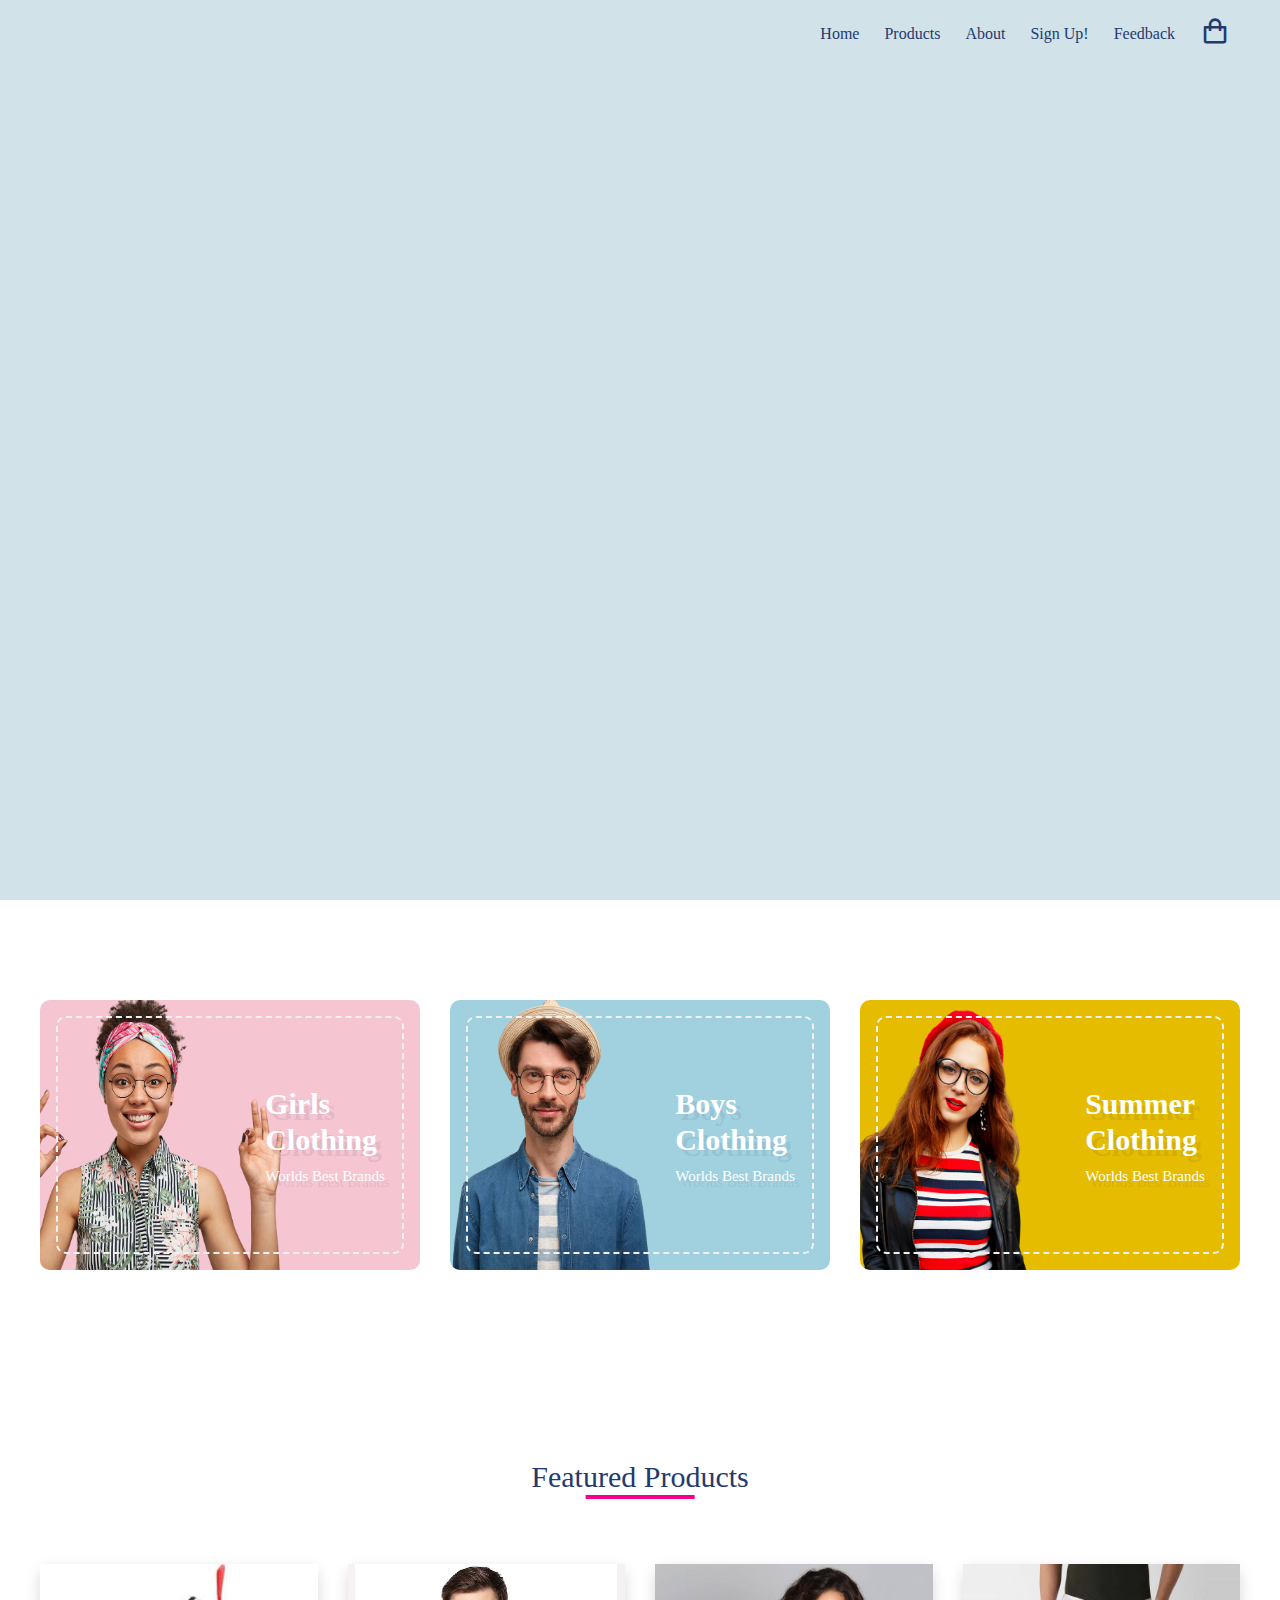
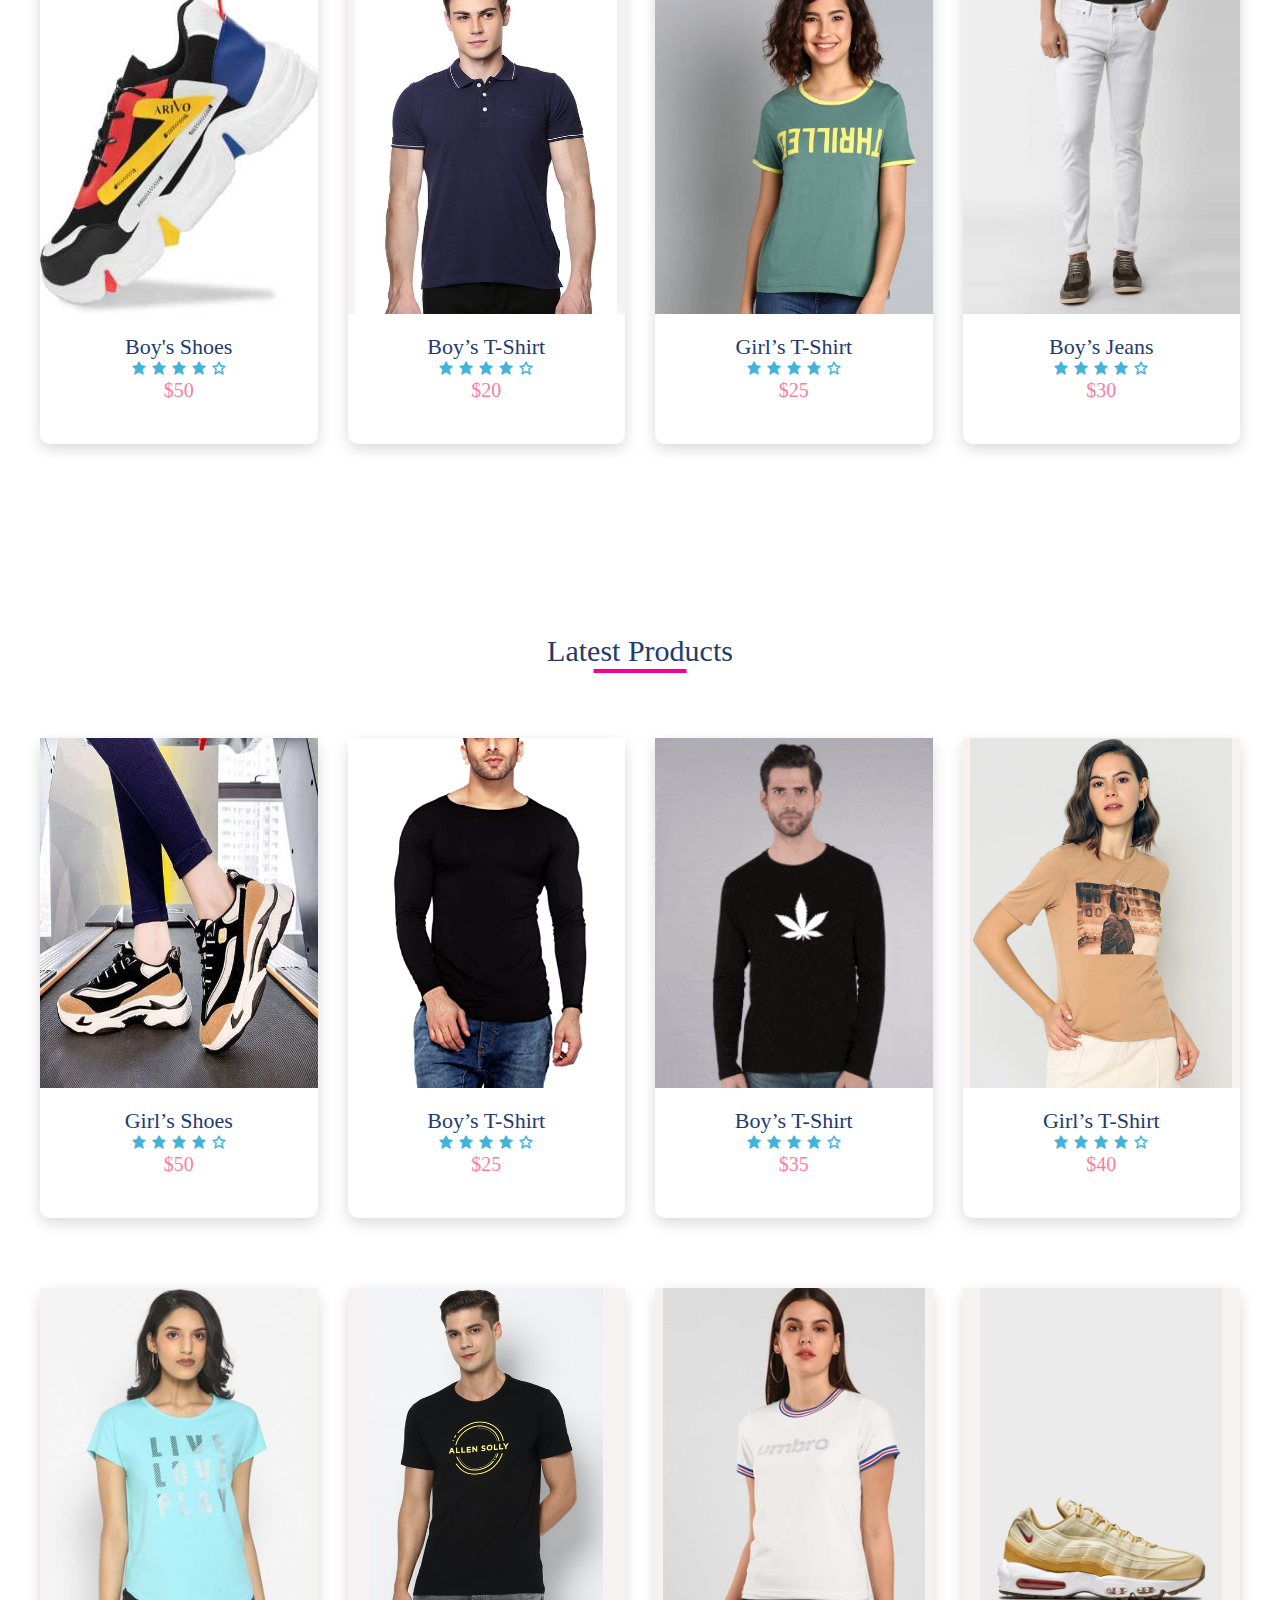
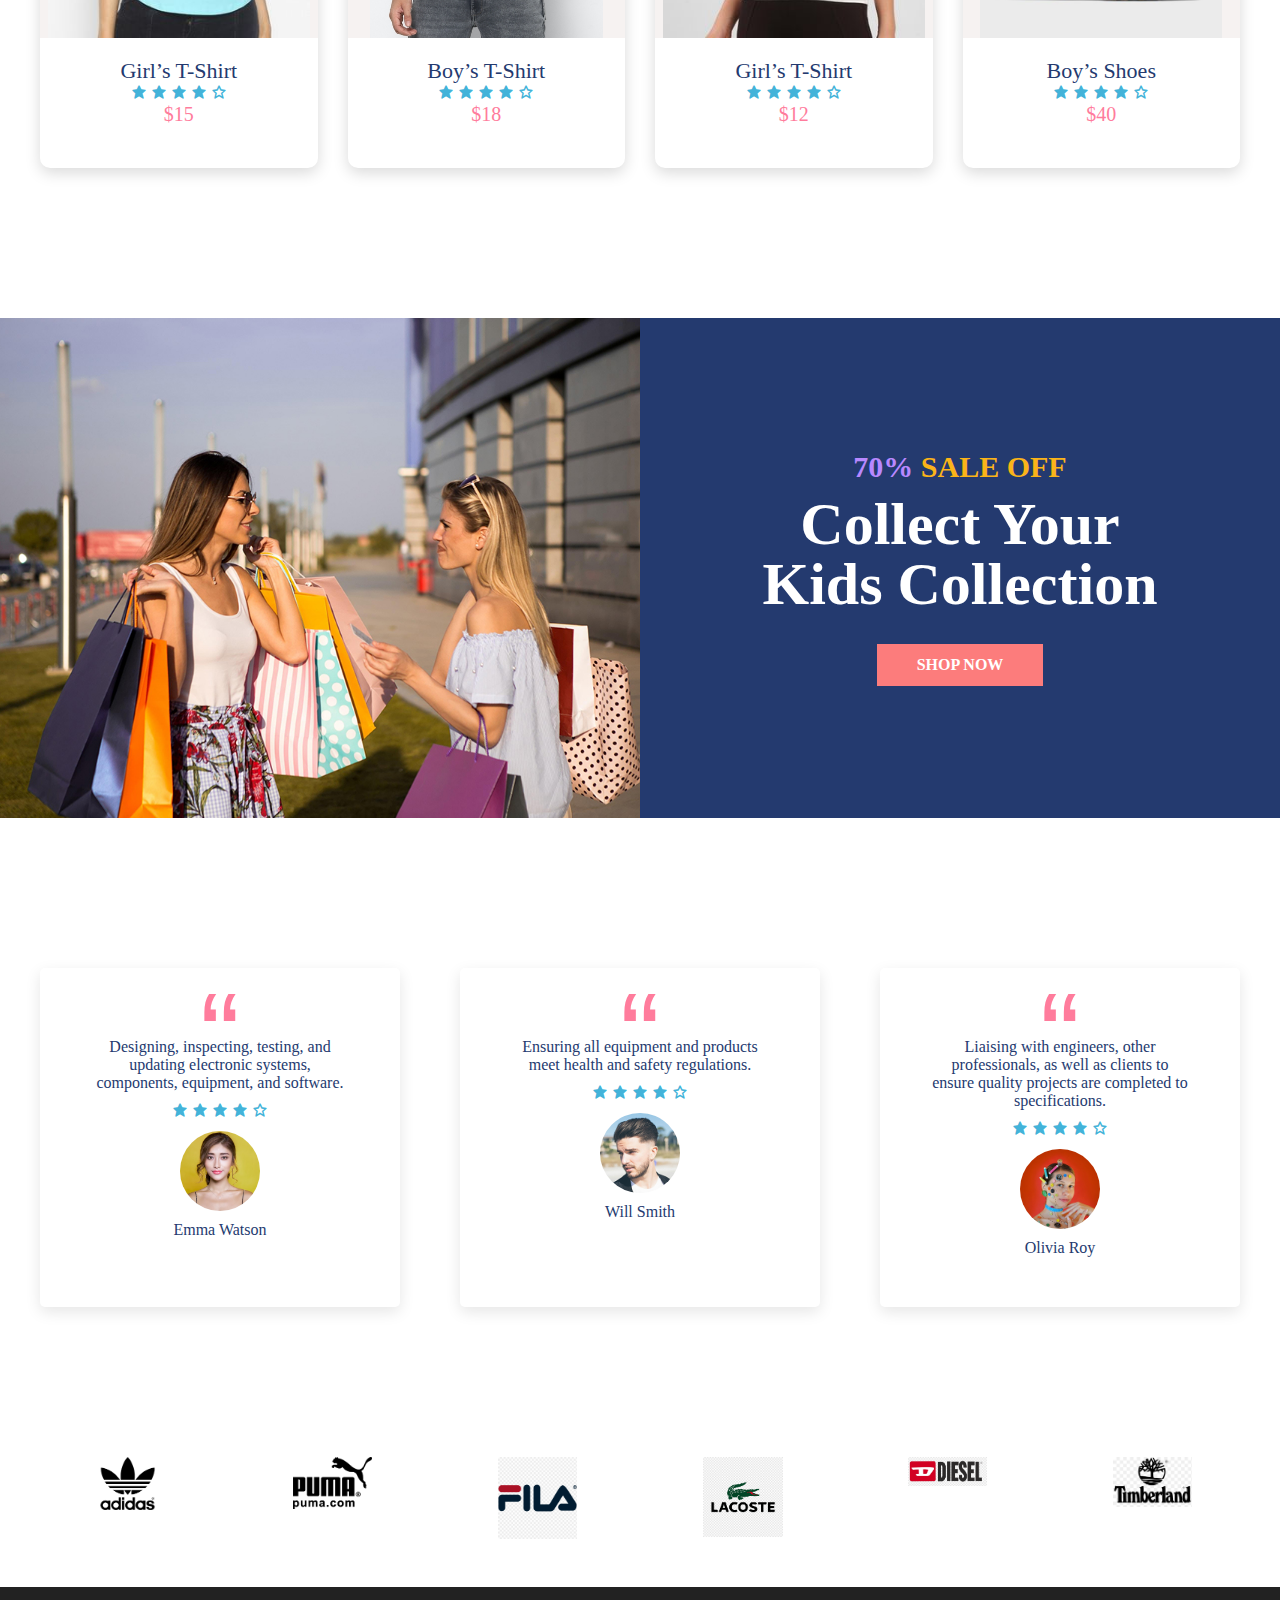
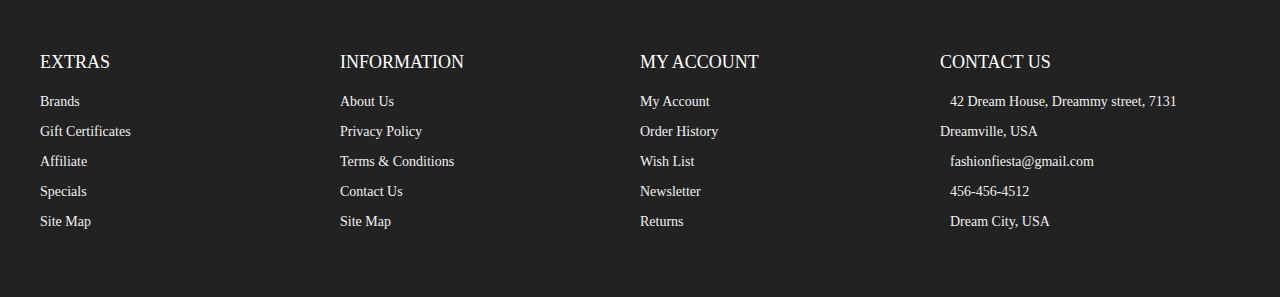
<file: index.html>
<!DOCTYPE html>
<html lang="en">

<head>
  <meta charset="UTF-8" />
  <meta name="viewport" content="width=device-width, initial-scale=1.0" />
  <!-- Favicon -->
  <link rel="shortcut icon" href="./images/favicon.ico" type="image/x-icon">
  <!-- Box icons -->
  <link rel="stylesheet" href="https://cdn.jsdelivr.net/npm/boxicons@latest/css/boxicons.min.css" />
  <!--Sign Up-->
  <a href="sign up.html"></a>
  <!--feedback-->
  <a href="feedback.html"></a>
  <!--About-->
  <a href="About/index.html"></a>
  <!--d-->
  <a href="product-details.html"></a>
  <!-- Custom StyleSheet -->
  <link rel="stylesheet" href="./css/styles.css" />
  <title>Fashion Fiesta</title>
</head>

<body>
  <!-- Header -->
  <header id="home" class="header">
    <!-- Navigation -->
    <nav class="nav">
      <div class="navigation container">
        <div class="logo">
       <h1>Fashion Fiesta</h1>
        </div>

        <div class="menu">
          <div class="top-nav">
            <div class="logo">
              <h1>Fashion Fiesta</h1>
            </div>
            <div class="close">
              <i class="bx bx-x"></i>
            </div>
          </div>

          <ul class="nav-list">
            <li class="nav-item">
              <a href="#home" class="nav-link scroll-link">Home</a>
            </li>
            <li class="nav-item">
              <a href="product.html" class="nav-link">Products</a>
            </li>
            <li class="nav-item">
              <a href="About/index.html" class="nav-link">About</a>
            </li>
            <li class="nav-item">
              <a href="sign up.html" class="nav-link">Sign Up!</a>
            </li>
            <li class="nav-item">
              <a href="feedback.html" class="nav-link">Feedback</a>
            </li>
            <li class="nav-item">
              <a href="cart.html" class="nav-link icon"><i class="bx bx-shopping-bag"></i></a>
            </li>
          </ul>
        </div>

        <a href="cart.html" class="cart-icon">
          <i class="bx bx-shopping-bag"></i>
        </a>

        <div class="hamburger">
          <i class="bx bx-menu"></i>
        </div>
      </div>
    </nav>

    <!-- Hero -->
    <img src="./images/banner.png" alt="" class="hero-img" />

    <div class="hero-content">
      <h2><span class="discount">70% </span> SALE OFF</h2>
      <h1>
        <span>Summer Vibes</span>
        <span>Mode on</span>
      </h1>
      <a class="btn" href="product.html">shop now</a>
    </div>
  </header>

  <!-- Main -->
  <main>
    <section class="advert section">
      <div class="advert-center container">
        <div class="advert-box">
          <div class="dotted">
            <div class="content">
              <h2>
                Girls <br />
                Clothing
              </h2>
              <h4>Worlds Best Brands</h4>
            </div>
          </div>
          <img src="./images/advert1.png" alt="">
        </div>

        <div class="advert-box">
          <div class="dotted">
            <div class="content">
              <h2>
                Boys <br />
                Clothing
              </h2>
              <h4>Worlds Best Brands</h4>
            </div>
          </div>
          <img src="./images/advert2.png" alt="">
        </div>

        <div class="advert-box">
          <div class="dotted">
            <div class="content">
              <h2>
                Summer <br />
                Clothing
              </h2>
              <h4>Worlds Best Brands</h4>
            </div>
          </div>
          <img src="./images/advert3.png" alt="">
        </div>
      </div>
    </section>

    <!-- Featured -->
    <section class="section featured">
      <div class="title">
        <h1>Featured Products</h1>
      </div>

      <div class="product-center container">
        <div class="product">
          <div class="product-header">
            <img src="./images/5.jpeg" alt="">
            <ul class="icons">
              <span><i class="bx bx-heart"></i></span>
              <span><i class="bx bx-shopping-bag"></i></span>
              <span><i class="bx bx-search"></i></span>
            </ul>
          </div>
          <div class="product-footer">
            <a href="product-details.html">
              <h3>Boy's Shoes</h3>
            </a>
            <div class="rating">
              <i class="bx bxs-star"></i>
              <i class="bx bxs-star"></i>
              <i class="bx bxs-star"></i>
              <i class="bx bxs-star"></i>
              <i class="bx bx-star"></i>
            </div>
            <h4 class="price">$50</h4>
          </div>
        </div>
        <div class="product">
          <div class="product-header">
            <img src="./images/6.jpg" alt="">
            <ul class="icons">
              <span><i class="bx bx-heart"></i></span>
              <span><i class="bx bx-shopping-bag"></i></span>
              <span><i class="bx bx-search"></i></span>
            </ul>
          </div>
          <div class="product-footer">
            <a href="product-details.html"><h3>Boy’s T-Shirt</h3></a>
            <div class="rating">
              <i class="bx bxs-star"></i>
              <i class="bx bxs-star"></i>
              <i class="bx bxs-star"></i>
              <i class="bx bxs-star"></i>
              <i class="bx bx-star"></i>
            </div>
            <h4 class="price">$20</h4>
          </div>
        </div>
        <div class="product">
          <div class="product-header">
            <img src="./images/7.jpeg" alt="">
            <ul class="icons">
              <span><i class="bx bx-heart"></i></span>
              <span><i class="bx bx-shopping-bag"></i></span>
              <span><i class="bx bx-search"></i></span>
            </ul>
          </div>
          <div class="product-footer">
            <a href="product-details.html"><h3>Girl’s T-Shirt</h3></a>
            <div class="rating">
              <i class="bx bxs-star"></i>
              <i class="bx bxs-star"></i>
              <i class="bx bxs-star"></i>
              <i class="bx bxs-star"></i>
              <i class="bx bx-star"></i>
            </div>
            <h4 class="price">$25</h4>
          </div>
        </div>
        <div class="product">
          <div class="product-header">
            <img src="./images/8.jpeg" alt="">

            <ul class="icons">
              <span><i class="bx bx-heart"></i></span>
              <span><i class="bx bx-shopping-bag"></i></span>
              <span><i class="bx bx-search"></i></span>
            </ul>
          </div>
          <div class="product-footer">
            <a href="product-details.html"><h3>Boy’s Jeans</h3></a>
            <div class="rating">
              <i class="bx bxs-star"></i>
              <i class="bx bxs-star"></i>
              <i class="bx bxs-star"></i>
              <i class="bx bxs-star"></i>
              <i class="bx bx-star"></i>
            </div>
            <h4 class="price">$30</h4>
          </div>
        </div>
      </div>
    </section>

    <!--Latest -->
    <section class="section featured">
      <div class="title">
        <h1>Latest Products</h1>
      </div>

      <div class="product-center container">
        <div class="product">
          <div class="product-header">
            <img src="./images/9.jpg" alt="">

            <ul class="icons">
              <span><i class="bx bx-heart"></i></span>
              <span><i class="bx bx-shopping-bag"></i></span>
              <span><i class="bx bx-search"></i></span>
            </ul>
          </div>
          <div class="product-footer">
            <a href="product-details.html"><h3>Girl’s Shoes</h3></a>
            <div class="rating">
              <i class="bx bxs-star"></i>
              <i class="bx bxs-star"></i>
              <i class="bx bxs-star"></i>
              <i class="bx bxs-star"></i>
              <i class="bx bx-star"></i>
            </div>
            <h4 class="price">$50</h4>
          </div>
        </div>
        <div class="product">
          <div class="product-header">
            <img src="./images/4.jpg" alt="">

            <ul class="icons">
              <span><i class="bx bx-heart"></i></span>
              <span><i class="bx bx-shopping-bag"></i></span>
              <span><i class="bx bx-search"></i></span>
            </ul>
          </div>
          <div class="product-footer">
            <a href="product-details.html"><h3>Boy’s T-Shirt</h3></a>
            <div class="rating">
              <i class="bx bxs-star"></i>
              <i class="bx bxs-star"></i>
              <i class="bx bxs-star"></i>
              <i class="bx bxs-star"></i>
              <i class="bx bx-star"></i>
            </div>
            <h4 class="price">$25</h4>
          </div>
        </div>
        <div class="product">
          <div class="product-header">
            <img src="./images/3.gif" alt="">

            <ul class="icons">
              <span><i class="bx bx-heart"></i></span>
              <span><i class="bx bx-shopping-bag"></i></span>
              <span><i class="bx bx-search"></i></span>
            </ul>
          </div>
          <div class="product-footer">
            <a href="product-details.html"><h3>Boy’s T-Shirt</h3></a>
            <div class="rating">
              <i class="bx bxs-star"></i>
              <i class="bx bxs-star"></i>
              <i class="bx bxs-star"></i>
              <i class="bx bxs-star"></i>
              <i class="bx bx-star"></i>
            </div>
            <h4 class="price">$35</h4>
          </div>
        </div>
        <div class="product">
          <div class="product-header">
            <img src="./images/2.jpg" alt="">

            <ul class="icons">
              <span><i class="bx bx-heart"></i></span>
              <span><i class="bx bx-shopping-bag"></i></span>
              <span><i class="bx bx-search"></i></span>
            </ul>
          </div>
          <div class="product-footer">
            <a href="product-details.html"><h3>Girl’s T-Shirt</h3></a>
            <div class="rating">
              <i class="bx bxs-star"></i>
              <i class="bx bxs-star"></i>
              <i class="bx bxs-star"></i>
              <i class="bx bxs-star"></i>
              <i class="bx bx-star"></i>
            </div>
            <h4 class="price">$40</h4>
          </div>
        </div>
        <div class="product">
          <div class="product-header">
            <img src="./images/10.jpg" alt="">

            <ul class="icons">
              <span><i class="bx bx-heart"></i></span>
              <span><i class="bx bx-shopping-bag"></i></span>
              <span><i class="bx bx-search"></i></span>
            </ul>
          </div>
          <div class="product-footer">
            <a href="product-details.html"><h3>Girl’s T-Shirt</h3></a>
            <div class="rating">
              <i class="bx bxs-star"></i>
              <i class="bx bxs-star"></i>
              <i class="bx bxs-star"></i>
              <i class="bx bxs-star"></i>
              <i class="bx bx-star"></i>
            </div>
            <h4 class="price">$15</h4>
          </div>
        </div>
        <div class="product">
          <div class="product-header">
            <img src="./images/11.jpg" alt="">

            <ul class="icons">
              <span><i class="bx bx-heart"></i></span>
              <span><i class="bx bx-shopping-bag"></i></span>
              <span><i class="bx bx-search"></i></span>
            </ul>
          </div>
          <div class="product-footer">
            <a href="product-details.html"><h3>Boy’s T-Shirt</h3></a>
            <div class="rating">
              <i class="bx bxs-star"></i>
              <i class="bx bxs-star"></i>
              <i class="bx bxs-star"></i>
              <i class="bx bxs-star"></i>
              <i class="bx bx-star"></i>
            </div>
            <h4 class="price">$18</h4>
          </div>
        </div>
        <div class="product">
          <div class="product-header">
            <img src="./images/12.jpg" alt="">

            <ul class="icons">
              <span><i class="bx bx-heart"></i></span>
              <span><i class="bx bx-shopping-bag"></i></span>
              <span><i class="bx bx-search"></i></span>
            </ul>
          </div>
          <div class="product-footer">
            <a href="product-details.html"><h3>Girl’s T-Shirt</h3></a>
            <div class="rating">
              <i class="bx bxs-star"></i>
              <i class="bx bxs-star"></i>
              <i class="bx bxs-star"></i>
              <i class="bx bxs-star"></i>
              <i class="bx bx-star"></i>
            </div>
            <h4 class="price">$12</h4>
          </div>
        </div>
        <div class="product">
          <div class="product-header">
            <img src="./images/13.jpg" alt="">

            <ul class="icons">
              <span><i class="bx bx-heart"></i></span>
              <span><i class="bx bx-shopping-bag"></i></span>
              <span><i class="bx bx-search"></i></span>
            </ul>
          </div>
          <div class="product-footer">
            <a href="product-details.html"><h3>Boy’s Shoes</h3></a>
            <div class="rating">
              <i class="bx bxs-star"></i>
              <i class="bx bxs-star"></i>
              <i class="bx bxs-star"></i>
              <i class="bx bxs-star"></i>
              <i class="bx bx-star"></i>
            </div>
            <h4 class="price">$40</h4>
          </div>
        </div>
      </div>
    </section>

    <!-- Product Banner -->
    <section class="section">
      <div class="product-banner">
        <div class="left">
          <img src="./images/test.jpg" alt="" />
        </div>
        <div class="right">
          <div class="content">
            <h2><span class="discount">70% </span> SALE OFF</h2>
            <h1>
              <span>Collect Your</span>
              <span>Kids Collection</span>
            </h1>
            <a class="btn" href="product.html">shop now</a>
          </div>
        </div>
      </div>
    </section>

    <!-- Testimonials -->
    <section class="section">
      <div class="testimonial-center container">
        <div class="testimonial">
          <span>&ldquo;</span>
          <p>
            Designing, inspecting, testing, and updating electronic systems, components, equipment, and software. 
          </p>
          <div class="rating">
            <i class="bx bxs-star"></i>
            <i class="bx bxs-star"></i>
            <i class="bx bxs-star"></i>
            <i class="bx bxs-star"></i>
            <i class="bx bx-star"></i>
          </div>
          <div class="img-cover">
            <img src="./images/profile1.jpg" alt="" />
          </div>
          <h4>Emma Watson</h4>
        </div>
        <div class="testimonial">
          <span>&ldquo;</span>
          <p>
            Ensuring all equipment and products meet health and safety regulations.
          </p>
          <div class="rating">
            <i class="bx bxs-star"></i>
            <i class="bx bxs-star"></i>
            <i class="bx bxs-star"></i>
            <i class="bx bxs-star"></i>
            <i class="bx bx-star"></i>
          </div>
          <div class="img-cover">
            <img src="./images/profile2.jpg" alt="" />
          </div>
          <h4>Will Smith</h4>
        </div>
        <div class="testimonial">
          <span>&ldquo;</span>
          <p>
            Liaising with engineers, other professionals, as well as clients to ensure quality projects are completed to specifications.
          </p>
          <div class="rating">
            <i class="bx bxs-star"></i>
            <i class="bx bxs-star"></i>
            <i class="bx bxs-star"></i>
            <i class="bx bxs-star"></i>
            <i class="bx bx-star"></i>
          </div>
          <div class="img-cover">
            <img src="./images/profile3.jpg" alt="" />
          </div>
          <h4>Olivia Roy</h4>
        </div>
      </div>
    </section>

    <!-- Brands -->
    <section class="section">
      <div class="brands-center container">
        <div class="brand">
          <img src="./images/brand1.png" alt="" />
        </div>
        <div class="brand">
          <img src="./images/brand2.png" alt="" />
        </div>
        <div class="brand">
          <img src="./images/brand3.png" alt="" />
        </div>
        <div class="brand">
          <img src="./images/brand4.png" alt="" />
        </div>
        <div class="brand">
          <img src="./images/brand5.png" alt="" />
        </div>
        <div class="brand">
          <img src="./images/brand6.png" alt="" />
        </div>
      </div>
    </section>
  </main>

  <!-- Footer -->
  <footer id="footer" class="section footer">
    <div class="container">
      <div class="footer-container">
        <div class="footer-center">
          <h3>EXTRAS</h3>
          <a href="#">Brands</a>
          <a href="#">Gift Certificates</a>
          <a href="#">Affiliate</a>
          <a href="#">Specials</a>
          <a href="#">Site Map</a>
        </div>
        <div class="footer-center">
          <h3>INFORMATION</h3>
          <a href="#">About Us</a>
          <a href="#">Privacy Policy</a>
          <a href="#">Terms & Conditions</a>
          <a href="#">Contact Us</a>
          <a href="#">Site Map</a>
        </div>
        <div class="footer-center">
          <h3>MY ACCOUNT</h3>
          <a href="#">My Account</a>
          <a href="#">Order History</a>
          <a href="#">Wish List</a>
          <a href="#">Newsletter</a>
          <a href="#">Returns</a>
        </div>
        <div class="footer-center">
          <h3>CONTACT US</h3>
          <div>
            <span>
              <i class="fas fa-map-marker-alt"></i>
            </span>
            42 Dream House, Dreammy street, 7131 Dreamville, USA
          </div>
          <div>
            <span>
              <i class="far fa-envelope"></i>
            </span>
            fashionfiesta@gmail.com
          </div>
          <div>
            <span>
              <i class="fas fa-phone"></i>
            </span>
            456-456-4512
          </div>
          <div>
            <span>
              <i class="far fa-paper-plane"></i>
            </span>
            Dream City, USA
          </div>
        </div>
      </div>
    </div>
    </div>
  </footer>
  <!-- End Footer -->

  <!-- GSAP -->
  <script src="https://cdnjs.cloudflare.com/ajax/libs/gsap/3.5.1/gsap.min.js"></script>
  <!-- Custom Script -->
  <script src="./js/index.js"></script>
</body>

</html>
</file>
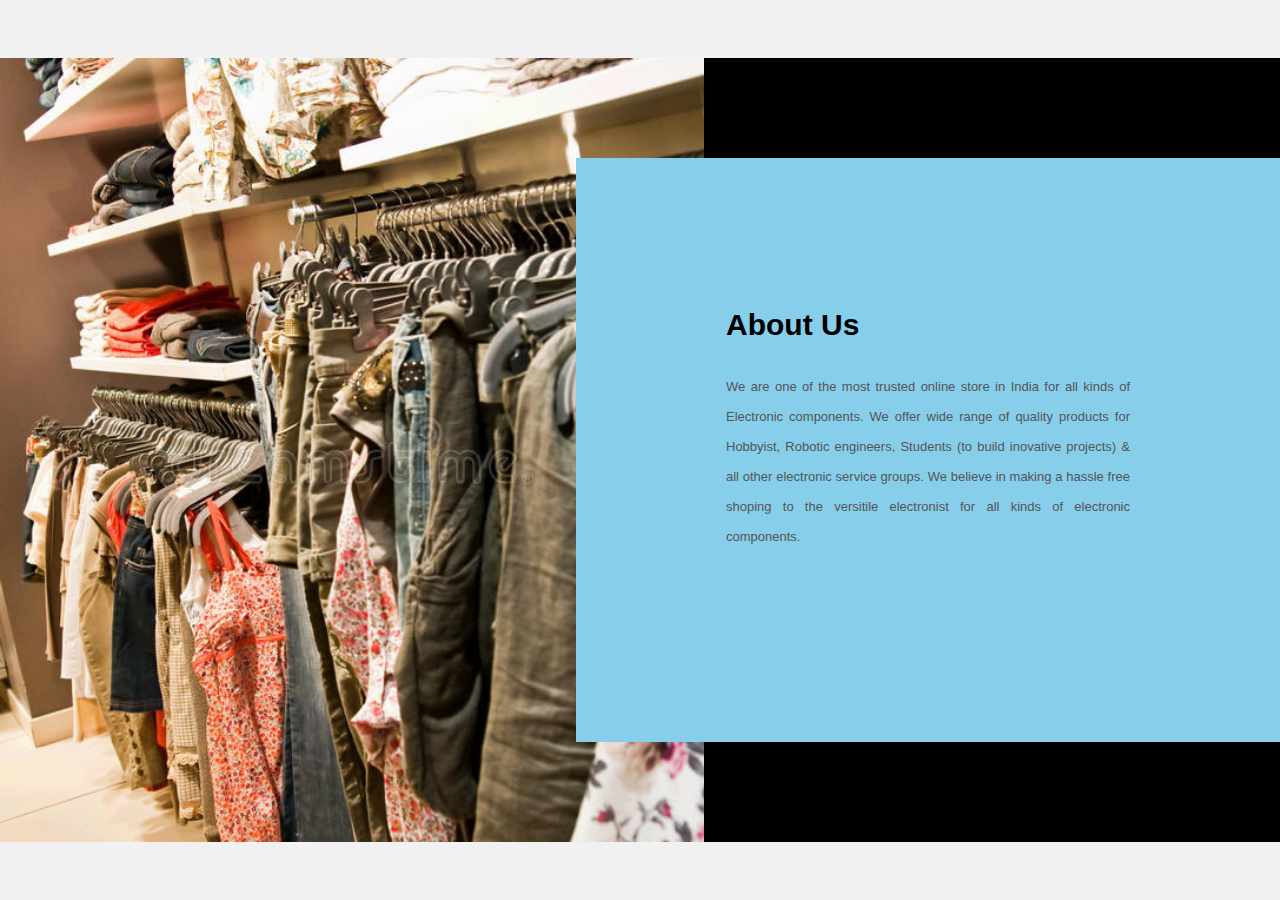
<file: About/index.html>
<html lang="en">
<head>
    <meta charset="UTF-8">
    <meta name="viewport" content="width=device-width, initial-scale=1.0">
    <title></title>
    <link rel="stylesheet" href="style.css">
</head>
<body>
    <div class="about-section">
        <div class="inner-container">
            <h1>About Us</h1>
            <p class="text">
                We are one of the most trusted online store in India for all kinds of Electronic components. We offer wide range of quality products for Hobbyist, Robotic engineers, Students (to build inovative projects) & all other electronic service groups. We believe in making a hassle free shoping to the versitile electronist for all kinds of electronic components.
            </p>
            
        </div>
    </div>
</body>
</html>
</file>
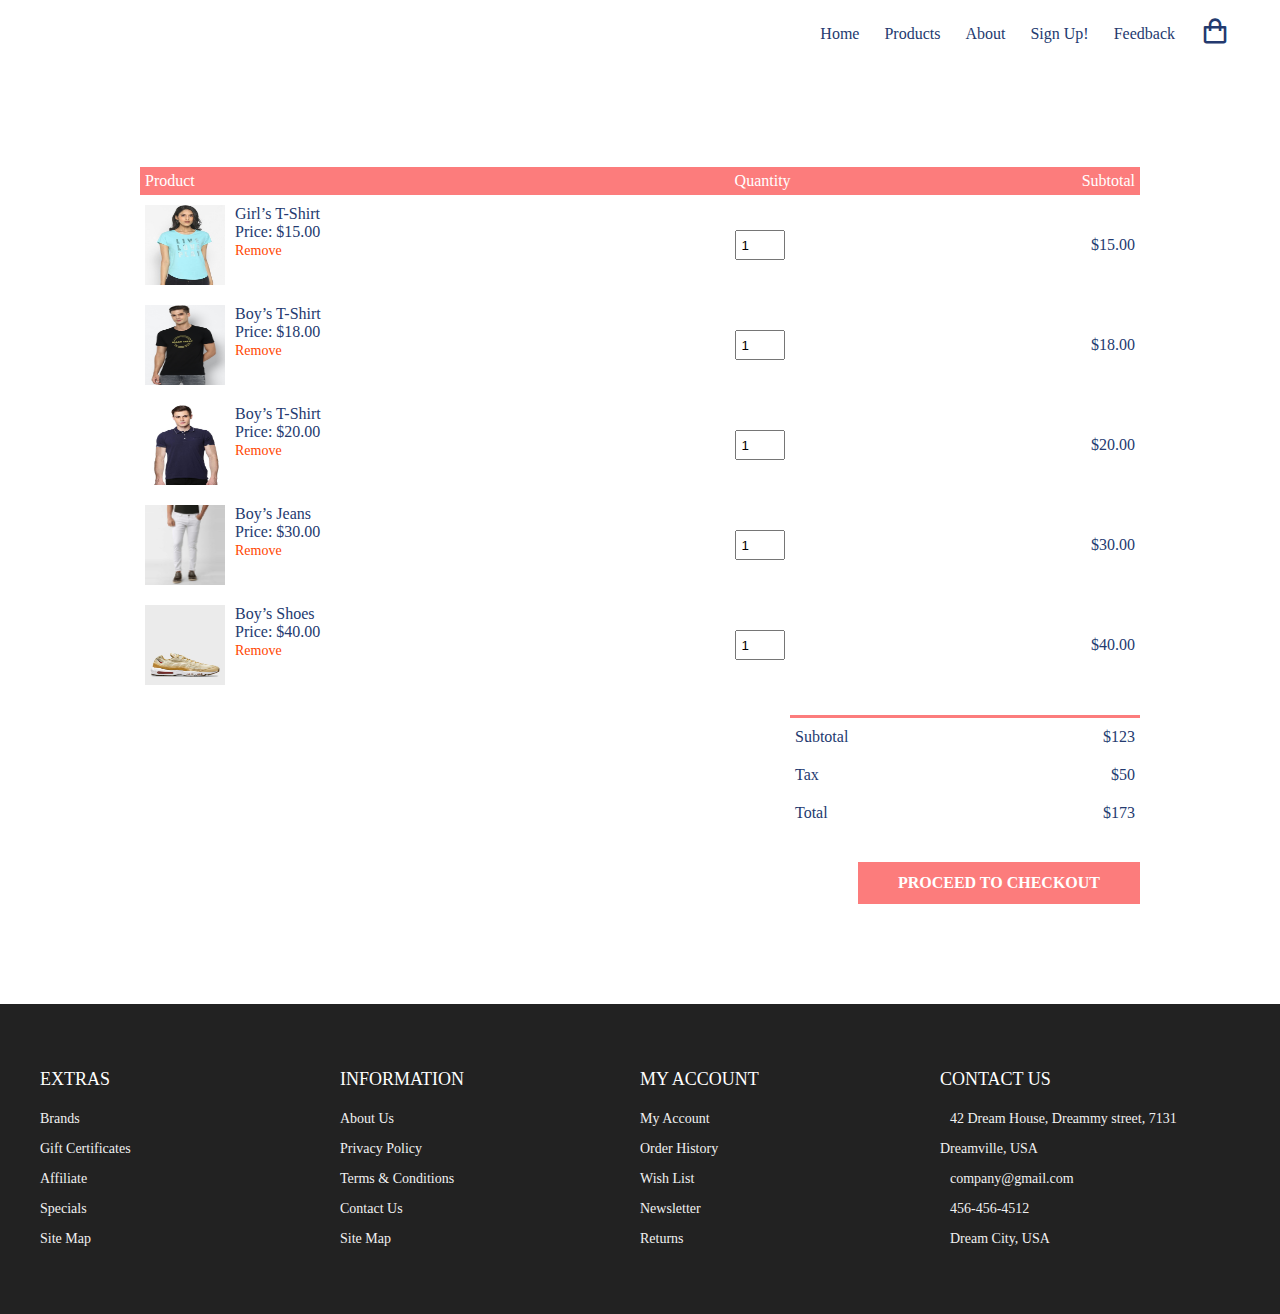
<file: cart.html>
<!DOCTYPE html>
<html lang="en">

<head>
  <meta charset="UTF-8" />
  <meta name="viewport" content="width=device-width, initial-scale=1.0" />
  <!-- Favicon -->
  <link rel="shortcut icon" href="./images/favicon.ico" type="image/x-icon">

  <!-- Box icons -->
  <link rel="stylesheet" href="https://cdn.jsdelivr.net/npm/boxicons@latest/css/boxicons.min.css" />

  <!-- Custom StyleSheet -->
  <link rel="stylesheet" href="./css/styles.css" />
  <title>Your Cart</title>
</head>

<body>
  <!-- Navigation -->
  <nav class="nav">
    <div class="navigation container">
      <div class="logo">
        <h1>Fashion Fiesta</h1>
      </div>

      <div class="menu">
        <div class="top-nav">
          <div class="logo">
            <h1>Fashion Fiesta</h1>
          </div>
          <div class="close">
            <i class="bx bx-x"></i>
          </div>
        </div>

        <ul class="nav-list">
          <li class="nav-item">
            <a href="index.html" class="nav-link">Home</a>
          </li>
          <li class="nav-item">
            <a href="product.html" class="nav-link">Products</a>
          </li>
          <li class="nav-item">
            <a href="About/index.html" class="nav-link">About</a>
          </li>
          <li class="nav-item">
            <a href="sign up.html" class="nav-link">Sign Up!</a>
          </li>
          <li class="nav-item">
            <a href="feedback.html" class="nav-link">Feedback</a>
          </li>
          <li class="nav-item">
            <a href="cart.html" class="nav-link icon"><i class="bx bx-shopping-bag"></i></a>
          </li>
        </ul>
      </div>

      <a href="cart.html" class="cart-icon">
        <i class="bx bx-shopping-bag"></i>
      </a>

      <div class="hamburger">
        <i class="bx bx-menu"></i>
      </div>
    </div>
  </nav>

  <!-- Cart Items -->
  <div class="container-md cart">
    <table>
      <tr>
        <th>Product</th>
        <th>Quantity</th>
        <th>Subtotal</th>
      </tr>
      <tr>
        <td>
          <div class="cart-info">
            <img src="./images/10.jpg" alt="">
            <div>
              <p>Girl’s T-Shirt</p>
              <span>Price: $15.00</span>
              <br />
              <a href="#">Remove</a>
            </div>
          </div>
        </td>
        <td><input type="number" value="1" min="1"></td>
        <td>$15.00</td>
      </tr>
      <tr>
        <td>
          <div class="cart-info">
            <img src="./images/11.jpg" alt="">
            <div>
              <p>Boy’s T-Shirt</p>
              <span>Price: $18.00</span>
              <br />
              <a href="#">Remove</a>
            </div>
          </div>
        </td>
        <td><input type="number" value="1" min="1"></td>
        <td>$18.00</td>
      </tr>
      <tr>
        <td>
          <div class="cart-info">
            <img src="./images/6.jpg" alt="">
            <div>
              <p>Boy’s T-Shirt</p>
              <span>Price: $20.00</span>
              <br />
              <a href="#">Remove</a>
            </div>
          </div>
        </td>
        <td><input type="number" value="1" min="1"></td>
        <td>$20.00</td>
      </tr>
      <tr>
        <td>
          <div class="cart-info">
            <img src="./images/8.jpeg" alt="">
            <div>
              <p>Boy’s Jeans</p>
              <span>Price: $30.00</span>
              <br />
              <a href="#">Remove</a>
            </div>
          </div>
        </td>
        <td><input type="number" value="1" min="1"></td>
        <td>$30.00</td>
      </tr>
      <tr>
        <td>
          <div class="cart-info">
            <img src="./images/13.jpg" alt="">
            <div>
              <p>Boy’s Shoes</p>
              <span>Price: $40.00</span>
              <br />
              <a href="#">Remove</a>
            </div>
          </div>
        </td>
        <td><input type="number" value="1" min="1"></td>
        <td>$40.00</td>
      </tr>
    </table>

    <div class="total-price">
      <table>
        <tr>
          <td>Subtotal</td>
          <td>$123</td>
        </tr>
        <tr>
          <td>Tax</td>
          <td>$50</td>
        </tr>
        <tr>
          <td>Total</td>
          <td>$173</td>
        </tr>
      </table>
      <a href="#" class="checkout btn">Proceed To Checkout</a>

    </div>

  </div>



  <!-- Footer -->
  <footer id="footer" class="section footer">
    <div class="container">
      <div class="footer-container">
        <div class="footer-center">
          <h3>EXTRAS</h3>
          <a href="#">Brands</a>
          <a href="#">Gift Certificates</a>
          <a href="#">Affiliate</a>
          <a href="#">Specials</a>
          <a href="#">Site Map</a>
        </div>
        <div class="footer-center">
          <h3>INFORMATION</h3>
          <a href="#">About Us</a>
          <a href="#">Privacy Policy</a>
          <a href="#">Terms & Conditions</a>
          <a href="#">Contact Us</a>
          <a href="#">Site Map</a>
        </div>
        <div class="footer-center">
          <h3>MY ACCOUNT</h3>
          <a href="#">My Account</a>
          <a href="#">Order History</a>
          <a href="#">Wish List</a>
          <a href="#">Newsletter</a>
          <a href="#">Returns</a>
        </div>
        <div class="footer-center">
          <h3>CONTACT US</h3>
          <div>
            <span>
              <i class="fas fa-map-marker-alt"></i>
            </span>
            42 Dream House, Dreammy street, 7131 Dreamville, USA
          </div>
          <div>
            <span>
              <i class="far fa-envelope"></i>
            </span>
            company@gmail.com
          </div>
          <div>
            <span>
              <i class="fas fa-phone"></i>
            </span>
            456-456-4512
          </div>
          <div>
            <span>
              <i class="far fa-paper-plane"></i>
            </span>
            Dream City, USA
          </div>
        </div>
      </div>
    </div>
    </div>
  </footer>
  <!-- End Footer -->

  <!-- GSAP -->
  <script src="https://cdnjs.cloudflare.com/ajax/libs/gsap/3.5.1/gsap.min.js"></script>
  <!-- Custom Script -->
  <script src="./js/index.js"></script>
</body>

</html>
</file>
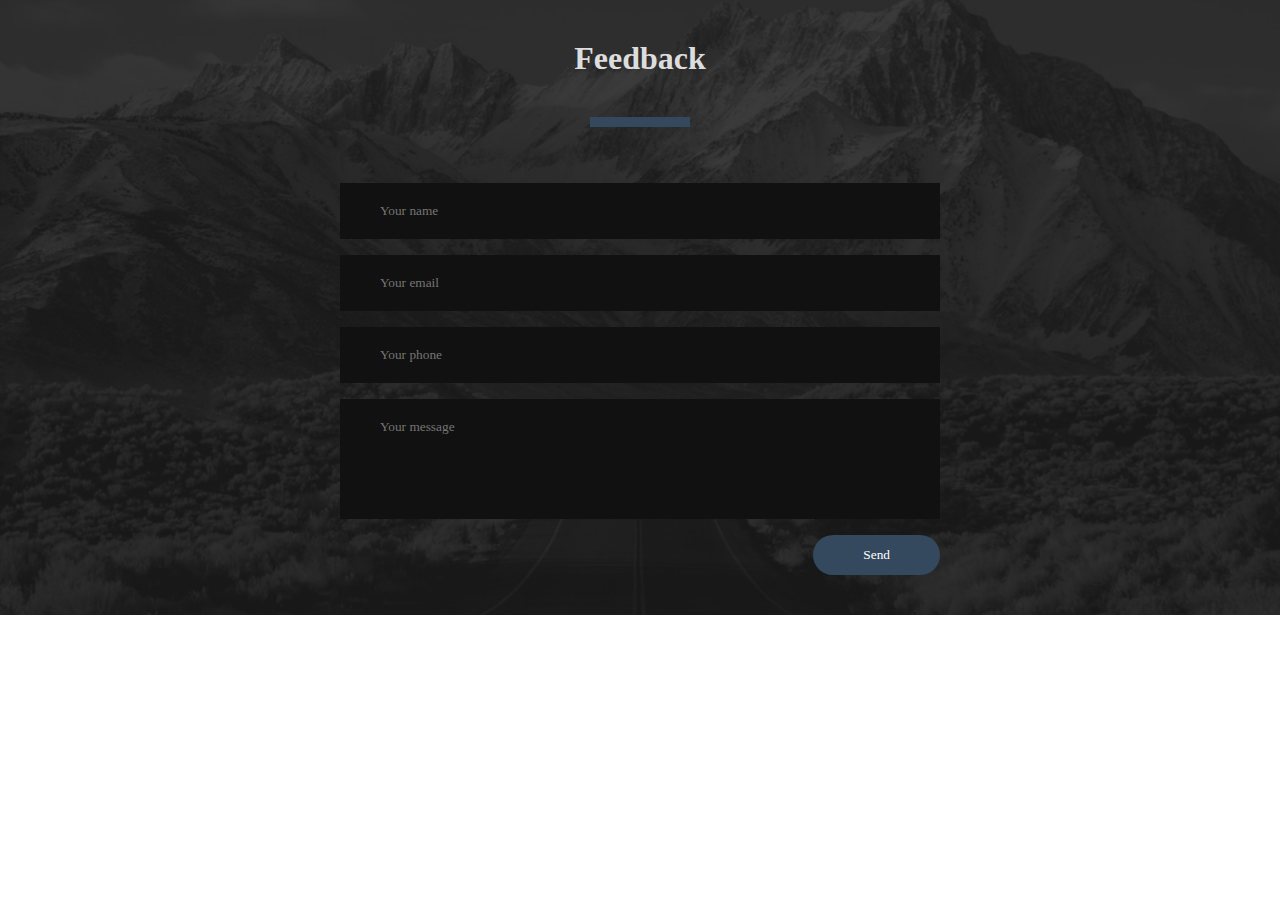
<file: feedback.html>
<!DOCTYPE html>
<html lang="en" dir="ltr">
  <head>
    <meta charset="utf-8">
    <title></title>
    <link rel="stylesheet" href="style.css">
    <meta name="viewport" content="width=device-width, initial-scale=1">
  </head>
  <body>

<div class="contact-section">

  <h1>Feedback</h1>
  <div class="border"></div>
  <form class="contact-form" action="index.html" method="post">
    <input type="text" class="contact-form-text" placeholder="Your name">
    <input type="email" class="contact-form-text" placeholder="Your email">
    <input type="text" class="contact-form-text" placeholder="Your phone">
    <textarea class="contact-form-text" placeholder="Your message"></textarea>
    <input type="submit" class="contact-form-btn" value="Send">
  </form>
</div>


  </body>
</html>
</file>
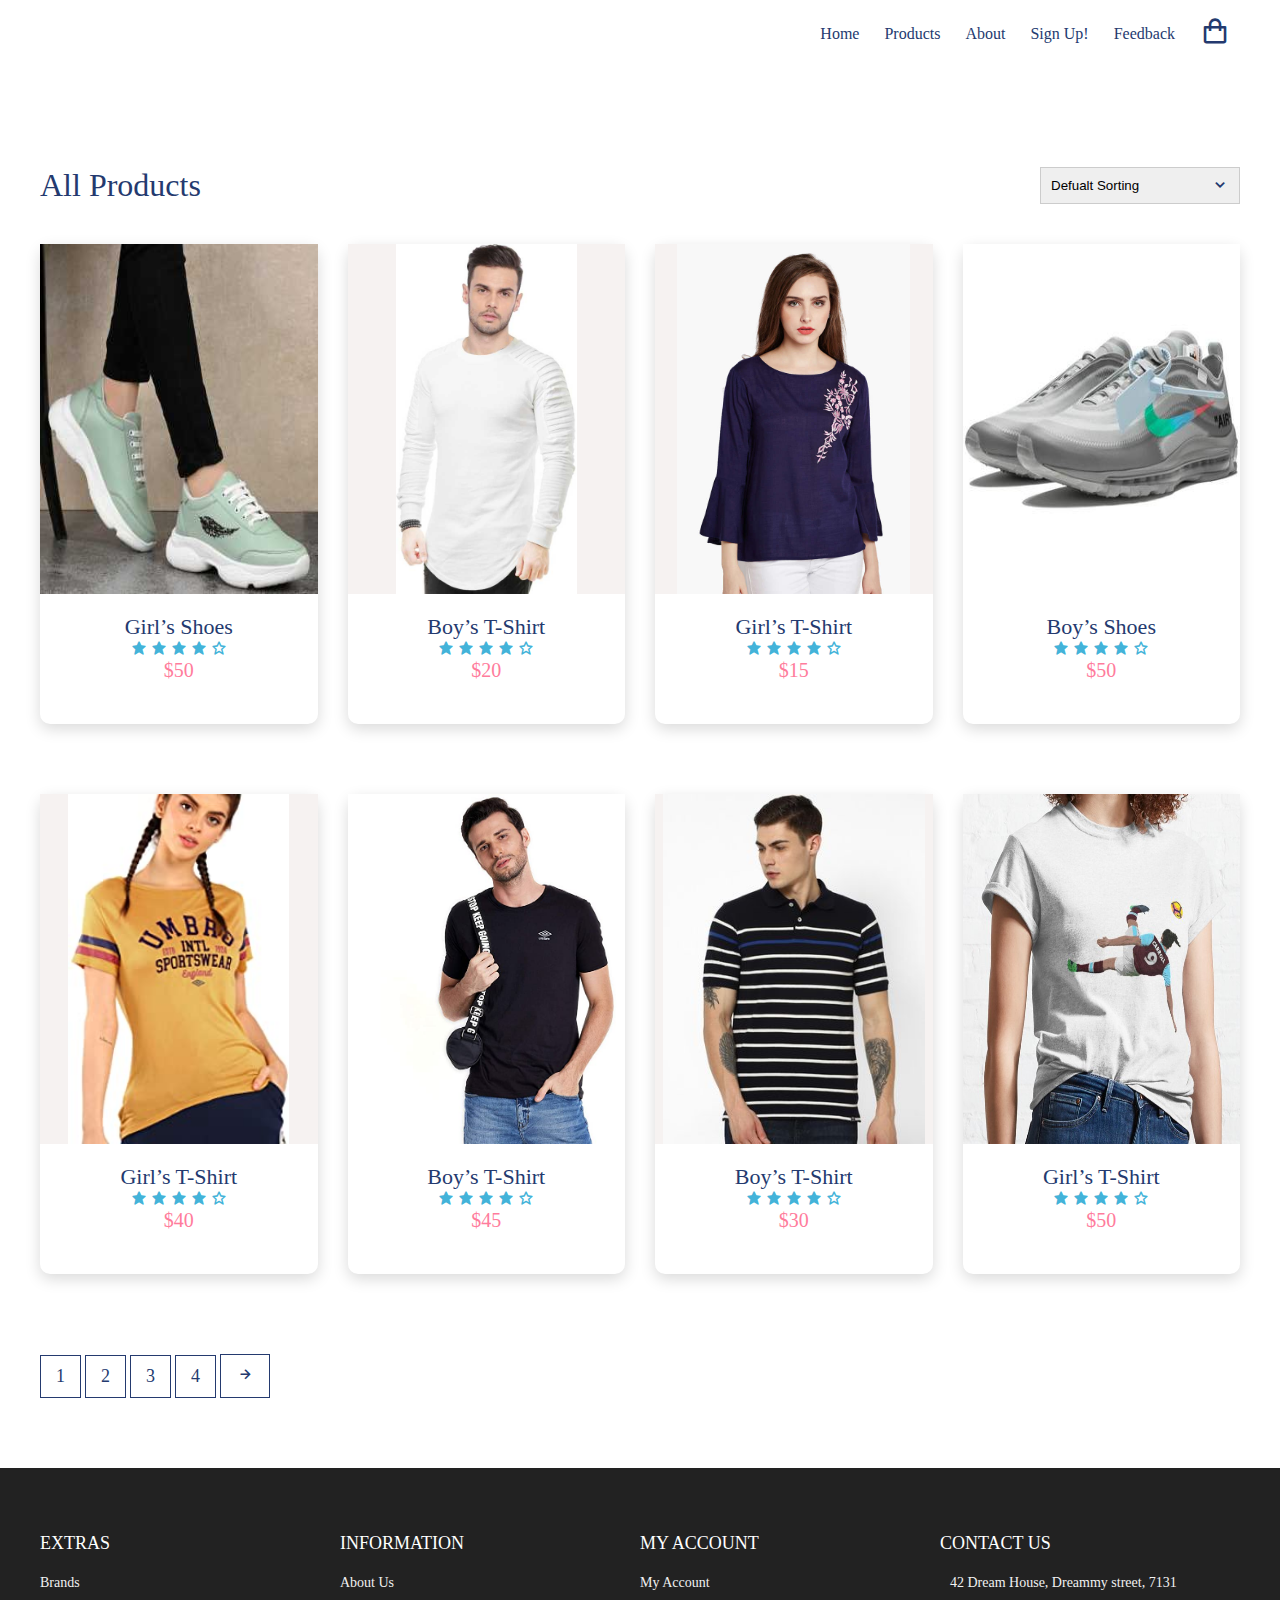
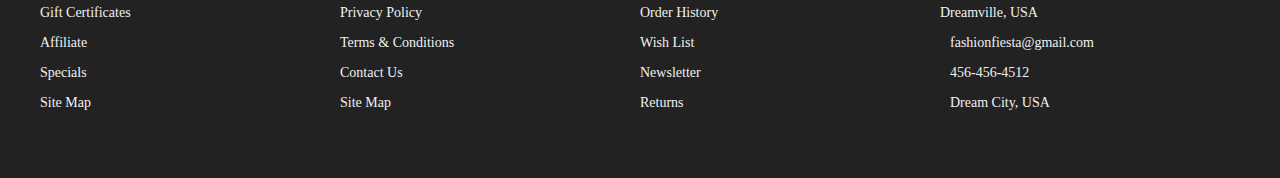
<file: product.html>
<!DOCTYPE html>
<html lang="en">

<head>
    <meta charset="UTF-8" />
    <meta name="viewport" content="width=device-width, initial-scale=1.0" />
    <!-- Favicon -->
    <link rel="shortcut icon" href="./images/favicon.ico" type="image/x-icon">

    <!-- Box icons -->
    <link rel="stylesheet" href="https://cdn.jsdelivr.net/npm/boxicons@latest/css/boxicons.min.css" />

    <!-- Custom StyleSheet -->
    <link rel="stylesheet" href="./css/styles.css" />
    <title>Boy’s T-Shirt</title>
</head>

<body>
    <!-- Navigation -->
    <nav class="nav">
        <div class="navigation container">
            <div class="logo">
                <h1>Fashion Fiesta</h1>
            </div>

            <div class="menu">
                <div class="top-nav">
                    <div class="logo">
                        <h1>Fashion Fiesta</h1>
                    </div>
                    <div class="close">
                        <i class="bx bx-x"></i>
                    </div>
                </div>

                <ul class="nav-list">
                    <li class="nav-item">
                        <a href="index.html" class="nav-link">Home</a>
                    </li>
                    <li class="nav-item">
                        <a href="product.html" class="nav-link">Products</a>
                    </li>
                    <li class="nav-item">
                        <a href="About/index.html" class="nav-link">About</a>
                    </li>
                    <li class="nav-item">
                        <a href="sign up.html" class="nav-link">Sign Up!</a>
                    </li>
                    <li class="nav-item">
                        <a href="feedback.html" class="nav-link">Feedback</a>
                    </li>
                    <li class="nav-item">
                        <a href="cart.html" class="nav-link icon"><i class="bx bx-shopping-bag"></i></a>
                    </li>
                </ul>
            </div>

            <a href="cart.html" class="cart-icon">
                <i class="bx bx-shopping-bag"></i>
            </a>

            <div class="hamburger">
                <i class="bx bx-menu"></i>
            </div>
        </div>
    </nav>

    <!-- All Products -->
    <section class="section all-products" id="products">
        <div class="top container">
            <h1>All Products</h1>
            <form>
                <select>
                    <option value="1">Defualt Sorting</option>
                    <option value="2">Sort By Price</option>
                    <option value="3">Sort By Popularity</option>
                    <option value="4">Sort By Sale</option>
                    <option value="5">Sort By Rating</option>
                </select>
                <span><i class='bx bx-chevron-down'></i></span>
            </form>
        </div>

        <div class="product-center container">
            <div class="product">
                <div class="product-header">
                    <img src="./images/15.jpg" alt="">
                    <ul class="icons">
                        <span><i class="bx bx-heart"></i></span>
                        <a href="cart.html"> <span><i class="bx bx-shopping-bag"></i></span>
                        </a>
                        <span><i class="bx bx-search"></i></span>
                    </ul>
                </div>
                <div class="product-footer">
                    <a href="product-details.html">
                        <h3>Girl’s Shoes</h3>
                    </a>
                    <div class="rating">
                        <i class="bx bxs-star"></i>
                        <i class="bx bxs-star"></i>
                        <i class="bx bxs-star"></i>
                        <i class="bx bxs-star"></i>
                        <i class="bx bx-star"></i>
                    </div>
                    <h4 class="price">$50</h4>
                </div>
            </div>
            <div class="product">
                <div class="product-header">
                    <img src="./images/14.jpeg" alt="">

                    <ul class="icons">
                        <span><i class="bx bx-heart"></i></span>
                        <span><i class="bx bx-shopping-bag"></i></span>
                        <span><i class="bx bx-search"></i></span>
                    </ul>
                </div>
                <div class="product-footer">
                    <h3>Boy’s T-Shirt</h3>
                    <div class="rating">
                        <i class="bx bxs-star"></i>
                        <i class="bx bxs-star"></i>
                        <i class="bx bxs-star"></i>
                        <i class="bx bxs-star"></i>
                        <i class="bx bx-star"></i>
                    </div>
                    <h4 class="price">$20</h4>
                </div>
            </div>
            <div class="product">
                <div class="product-header">
                    <img src="./images/16.jpg" alt="">

                    <ul class="icons">
                        <span><i class="bx bx-heart"></i></span>
                        <span><i class="bx bx-shopping-bag"></i></span>
                        <span><i class="bx bx-search"></i></span>
                    </ul>
                </div>
                <div class="product-footer">
                    <h3>Girl’s T-Shirt</h3>
                    <div class="rating">
                        <i class="bx bxs-star"></i>
                        <i class="bx bxs-star"></i>
                        <i class="bx bxs-star"></i>
                        <i class="bx bxs-star"></i>
                        <i class="bx bx-star"></i>
                    </div>
                    <h4 class="price">$15</h4>
                </div>
            </div>
            <div class="product">
                <div class="product-header">
                    <img src="./images/18.jpg" alt="">

                    <ul class="icons">
                        <span><i class="bx bx-heart"></i></span>
                        <span><i class="bx bx-shopping-bag"></i></span>
                        <span><i class="bx bx-search"></i></span>
                    </ul>
                </div>
                <div class="product-footer">
                    <h3>Boy’s Shoes</h3>
                    <div class="rating">
                        <i class="bx bxs-star"></i>
                        <i class="bx bxs-star"></i>
                        <i class="bx bxs-star"></i>
                        <i class="bx bxs-star"></i>
                        <i class="bx bx-star"></i>
                    </div>
                    <h4 class="price">$50</h4>
                </div>
            </div>
            <div class="product">
                <div class="product-header">
                    <img src="./images/19.jpg" alt="">

                    <ul class="icons">
                        <span><i class="bx bx-heart"></i></span>
                        <span><i class="bx bx-shopping-bag"></i></span>
                        <span><i class="bx bx-search"></i></span>
                    </ul>
                </div>
                <div class="product-footer">
                    <h3>Girl’s T-Shirt</h3>
                    <div class="rating">
                        <i class="bx bxs-star"></i>
                        <i class="bx bxs-star"></i>
                        <i class="bx bxs-star"></i>
                        <i class="bx bxs-star"></i>
                        <i class="bx bx-star"></i>
                    </div>
                    <h4 class="price">$40</h4>
                </div>
            </div>
            <div class="product">
                <div class="product-header">
                    <img src="./images/20.jpg" alt="">

                    <ul class="icons">
                        <span><i class="bx bx-heart"></i></span>
                        <span><i class="bx bx-shopping-bag"></i></span>
                        <span><i class="bx bx-search"></i></span>
                    </ul>
                </div>
                <div class="product-footer">
                    <h3>Boy’s T-Shirt</h3>
                    <div class="rating">
                        <i class="bx bxs-star"></i>
                        <i class="bx bxs-star"></i>
                        <i class="bx bxs-star"></i>
                        <i class="bx bxs-star"></i>
                        <i class="bx bx-star"></i>
                    </div>
                    <h4 class="price">$45</h4>
                </div>
            </div>
            <div class="product">
                <div class="product-header">
                    <img src="./images/21.jpg" alt="">

                    <ul class="icons">
                        <span><i class="bx bx-heart"></i></span>
                        <span><i class="bx bx-shopping-bag"></i></span>
                        <span><i class="bx bx-search"></i></span>
                    </ul>
                </div>
                <div class="product-footer">
                    <h3>Boy’s T-Shirt</h3>
                    <div class="rating">
                        <i class="bx bxs-star"></i>
                        <i class="bx bxs-star"></i>
                        <i class="bx bxs-star"></i>
                        <i class="bx bxs-star"></i>
                        <i class="bx bx-star"></i>
                    </div>
                    <h4 class="price">$30</h4>
                </div>
            </div>
            <div class="product">
                <div class="product-header">
                    <img src="./images/22.jpg" alt="">

                    <ul class="icons">
                        <span><i class="bx bx-heart"></i></span>
                        <span><i class="bx bx-shopping-bag"></i></span>
                        <span><i class="bx bx-search"></i></span>
                    </ul>
                </div>
                <div class="product-footer">
                    <h3>Girl’s T-Shirt</h3>
                    <div class="rating">
                        <i class="bx bxs-star"></i>
                        <i class="bx bxs-star"></i>
                        <i class="bx bxs-star"></i>
                        <i class="bx bxs-star"></i>
                        <i class="bx bx-star"></i>
                    </div>
                    <h4 class="price">$50</h4>
                </div>
            </div>
        </div>
    </section>

    <section class="pagination">
        <div class=" container">
            <span>1</span>
            <span>2</span>
            <span>3</span>
            <span>4</span>
            <span><i class='bx bx-right-arrow-alt'></i></span>
        </div>
    </section>



    <!-- Footer -->
    <footer id="footer" class="section footer">
        <div class="container">
            <div class="footer-container">
                <div class="footer-center">
                    <h3>EXTRAS</h3>
                    <a href="#">Brands</a>
                    <a href="#">Gift Certificates</a>
                    <a href="#">Affiliate</a>
                    <a href="#">Specials</a>
                    <a href="#">Site Map</a>
                </div>
                <div class="footer-center">
                    <h3>INFORMATION</h3>
                    <a href="#">About Us</a>
                    <a href="#">Privacy Policy</a>
                    <a href="#">Terms & Conditions</a>
                    <a href="#">Contact Us</a>
                    <a href="#">Site Map</a>
                </div>
                <div class="footer-center">
                    <h3>MY ACCOUNT</h3>
                    <a href="#">My Account</a>
                    <a href="#">Order History</a>
                    <a href="#">Wish List</a>
                    <a href="#">Newsletter</a>
                    <a href="#">Returns</a>
                </div>
                <div class="footer-center">
                    <h3>CONTACT US</h3>
                    <div>
                        <span>
                            <i class="fas fa-map-marker-alt"></i>
                        </span>
                        42 Dream House, Dreammy street, 7131 Dreamville, USA
                    </div>
                    <div>
                        <span>
                            <i class="far fa-envelope"></i>
                        </span>
                        fashionfiesta@gmail.com
                    </div>
                    <div>
                        <span>
                            <i class="fas fa-phone"></i>
                        </span>
                        456-456-4512
                    </div>
                    <div>
                        <span>
                            <i class="far fa-paper-plane"></i>
                        </span>
                        Dream City, USA
                    </div>
                </div>
            </div>
        </div>
        </div>
    </footer>
    <!-- End Footer -->

    <!-- GSAP -->
    <script src="https://cdnjs.cloudflare.com/ajax/libs/gsap/3.5.1/gsap.min.js"></script>
    <!-- Custom Script -->
    <script src="./js/index.js"></script>
</body>

</html>
</file>
<file: css/styles.css>
:root {
  --white: #fff;
  --black: #222;
  --pink: #f60091;
  --grey: #444;
  --grey2: #959595;
  --grey-alt: #d1e2e9;
  --yellow: #ffd800;
  --green: #59b210;
}

*,
*::before,
*::after {
  margin: 0;
  padding: 0;
  box-sizing: inherit;
}

html {
  scroll-behavior: smooth;
  box-sizing: border-box;
  font-size: 62.5%;
}

body {
  font-family: "Calibri";
  font-size: 1.6rem;
  font-weight: 400;
  background-color: #fff;
  color: #243a6f;
  position: relative;
  z-index: 1;
}

h1,
h2,
h3,
h4 {
  font-weight: 500;
}

a {
  color: inherit;
  text-decoration: none;
}

img {
  max-width: 100%;
}

li {
  list-style: none;
}

.container {
  max-width: 120rem;
  margin: 0 auto;
}

.container-md {
  max-width: 100rem;
  margin: 0 auto;
}

@media only screen and (max-width: 1200px) {
  .container {
    padding: 0 3rem;
  }

  .container-md {
    padding: 0 3rem;
  }
}

/* Header */
.header {
  position: relative;
  width: 100%;
  min-height: 100vh;
  background-color: var(--grey-alt);
  overflow: hidden;
}

.nav {
  padding: 1.6rem 0;
}

.nav.fix-nav {
  position: fixed;
  top: 0;
  left: 0;
  width: 100%;
  background-color: #243a6f;
  box-shadow: 0 5px 15px rgba(0, 0, 0, 0.3);
  z-index: 999;
}

.nav.fix-nav .nav-link,
.nav.fix-nav .logo,
.nav.fix-nav .cart-icon,
.nav.fix-nav .hamburger {
  color: #fff;
}

.navigation {
  display: flex;
  align-items: center;
  justify-content: space-between;
}

.logo h1 {
  font-size: 2.5rem;
}

.nav-list {
  display: flex;
  align-items: center;
}

.nav-item:not(:last-child) {
  margin-right: 0.5rem;
}

.nav-link:link,
.nav-link:visited {
  padding: 0.8rem 1rem;
  transition: all 300ms ease-in-out;
}

.nav-link.icon {
  font-size: 3rem;
}

.top-nav {
  display: none;
}

.hamburger {
  display: none;
}

.cart-icon {
  display: none;
}

@media only screen and (max-width: 768px) {
  .menu {
    position: fixed;
    top: 0;
    left: -100%;
    width: 80%;
    max-width: 40rem;
    height: 100%;
    background-color: #fff;
    transition: all 500ms ease-in-out;
    z-index: 100;
  }

  .menu.show {
    left: 0;
  }

  .top-nav {
    display: flex;
    align-items: center;
    justify-content: space-between;
    background-color: #243a6f;
    padding: 1rem 1.6rem;
  }

  .top-nav .logo {
    color: #fff;
  }

  .top-nav .close {
    color: #fff;
    font-size: 3rem;
    padding: 1rem;
    cursor: pointer;
  }

  .cart-icon {
    display: block;
    font-size: 3rem;
  }

  .hamburger {
    display: block;
    font-size: 3rem;
    padding: 0.5rem;
    cursor: pointer;
  }

  .nav-link:link,
  .nav-link:visited {
    display: block;
    font-size: 1.7rem;
    padding: 1rem 0;
  }

  .nav.fix-nav .nav-link {
    color: #243a6f;
  }

  .nav-list {
    flex-direction: column;
    align-items: start;
    padding: 1rem 1.6rem;
  }

  body.show::before {
    content: "";
    position: absolute;
    top: 0;
    left: 0;
    width: 100%;
    height: 100%;
    background-color: rgba(0, 0, 0, 0.8);
    z-index: 4;
  }

  .nav.show {
    background-color: rgba(0, 0, 0, 0.8);
  }

  .nav-link.icon {
    display: none;
  }
}

/* Hero */
.header .hero-img {
  position: absolute;
  bottom: -10%;
  right: -5%;
  height: 70rem;
  object-fit: contain;
}

.hero-content {
  position: absolute;
  top: 50%;
  transform: translate(25%, -50%);
}

.hero-content h2 {
  color: #b888ff;
  font-size: 3rem;
  font-weight: 700;
  margin-bottom: 1rem;
}

.hero-content .discount {
  color: #fbb419;
}

.hero-content h1 span {
  color: #253b70;
  font-size: 6rem;
  font-weight: 700;
  display: block;
  line-height: 1;
  text-shadow: 3px 3px 0 #f1f1f1, 4px 4px 0 #f1f1f1;
}

.btn {
  display: inline-block;
  background-color: #fc7c7c;
  padding: 1.2rem 4rem;
  color: #fff;
  font-weight: 600;
  text-transform: uppercase;
  margin-top: 3rem;
}

@media only screen and (max-width: 1200px) {
  .header .hero-img {
    right: -20%;
  }

  .hero-content {
    transform: translate(20%, -50%);
  }

  .hero-content h2 {
    font-size: 2rem;
  }

  .hero-content h1 span {
    font-size: 5rem;
  }
}

@media only screen and (max-width: 996px) {
  .header {
    min-height: 70vh;
  }

  .header .hero-img {
    height: 40rem;
    right: -10%;
  }
}

@media only screen and (max-width: 567px) {
  .header {
    min-height: 100vh;
  }

  .header .hero-img {
    height: 40rem;
    bottom: -15%;
  }

  .hero-content {
    top: 40%;
    transform: translate(15%, -50%);
  }

  .header .hero-img {
    right: 0%;
  }

  .hero-content h2 {
    font-size: 1.8rem;
  }

  .hero-content h1 span {
    font-size: 4rem;
  }

  .hero-content a {
    padding: 1rem 3rem;
  }
}

/* Adverts */
.section {
  padding: 10rem 0 5rem 0;
}

.advert-center {
  display: grid;
  grid-template-columns: repeat(auto-fit, minmax(30rem, 1fr));
  gap: 3rem;
}

.advert-box {
  position: relative;
  color: #fff;
  height: 27rem;
  border-radius: 1rem;
  padding: 1.6rem;
  overflow: hidden;
  z-index: 1;
}

.advert-box img {
  position: absolute;
  bottom: 0%;
  left: -20%;
  height: 100%;
  width: 35rem;
  z-index: -1;
}

.advert-box:nth-child(1) {
  background-color: #f5c5d1;
}

.advert-box:nth-child(2) {
  background-color: #a1d1df;
}

.advert-box:nth-child(3) {
  background-color: #e5bc00;
}

.advert-box .dotted {
  position: relative;
  height: 100%;
  border: 2px dashed #f1f1f1;
  border-radius: 1rem;
}

.advert-box .content {
  position: absolute;
  top: 50%;
  right: 5%;
  transform: translate(0, -50%);
}

.advert-box .content h2,
.advert-box .content h4 {
  text-shadow: 5px 6px 0px rgba(37, 59, 112, 0.1);
}

.advert-box .content h2 {
  line-height: 1.2;
  font-size: 3rem;
  font-weight: 700;
  margin-bottom: 1rem;
}

.advert-box .content h4 {
  font-size: 1.5rem;
  text-transform: capitalize;
}

/* Featured Products */

.title {
  margin: 4rem 0 7rem 0;
  text-align: center;
}

.title h1 {
  font-size: 3rem;
  display: inline-block;
  position: relative;
  z-index: 0;
}

.title h1::after {
  content: "";
  position: absolute;
  left: 50%;
  bottom: -20%;
  transform: translate(-50%, -50%);
  background-color: var(--pink);
  width: 50%;
  height: 0.4rem;
  z-index: 1;
}

/* Product */
.product-center {
  display: grid;
  grid-template-columns: repeat(auto-fit, minmax(25rem, 1fr));
  gap: 7rem 3rem;
}

.product {
  height: 48rem;
  background-color: #fff;
  box-shadow: 0 0.5rem 1.5rem rgba(0, 0, 0, 0.15);
  border-radius: 1rem;
  text-align: center;
  transition: all 300ms ease-in-out;
}

.product:hover {
  box-shadow: 0 0.5rem 1.5rem rgba(0, 0, 0, 0.25);
}

.product-header {
  position: relative;
  height: 35rem;
  background-color: #f6f2f1;
  transition: all 300ms ease-in-out;
  z-index: 0;
}

.product-header img {
  height: 100%;
}

.product-footer {
  padding: 2rem 1.6rem 1.6rem 1.6rem;
}

.product-footer h3 {
  font-size: 2.2rem;
}

.rating {
  color: #43b3d9;
}

.product-footer .price {
  color: #ff7c9c;
  font-size: 2rem;
}

.product:hover .product-header::after {
  content: "";
  position: absolute;
  width: 100%;
  height: 100%;
  left: 0;
  top: 0;
  border-radius: 1rem 1rem 0 0;
  background-color: rgba(0, 0, 0, 0.5);
  transition: all 500ms ease-in-out;
  z-index: 1;
}

.product-header .icons {
  position: absolute;
  right: 5%;
  top: 50%;
  transform: translate(0, -50%) scale(0);
  z-index: 2;
  opacity: 0;
  transition: all 500ms ease-in-out;
}

.product-header .icons span {
  background-color: #fff;
  font-size: 2.5rem;
  display: block;
  border-radius: 50%;
  padding: 1.5rem 1.6rem;
  line-height: 2rem;
  cursor: pointer;
  transition: all 300ms ease-in-out;
}

.product-header .icons span i {
  transition: all 500ms ease-in-out;
}

.product-header .icons span:not(:last-child) {
  margin-bottom: 1rem;
}

.product-header .icons span:hover {
  background-color: #ff7c9c;
  color: #fff;
}

.product:hover .icons {
  opacity: 1;
  transform: translate(0, -50%) scale(1);
}

.product-header .icons a {
  display: block;
  margin-bottom: 1rem;
}

/* Exclusive Product */
.product-banner {
  display: grid;
  grid-template-columns: 1fr 1fr;
  height: 50rem;
  background-color: #243a6f;
}

.product-banner .left img {
  object-fit: cover;
  height: 100%;
}

.product-banner .right {
  align-self: center;
  text-align: center;
  padding: 1.6rem;
}

.product-banner .content h2 {
  color: #fbb419;
  font-size: 3rem;
  font-weight: 700;
  margin-bottom: 1rem;
}

.product-banner .content .discount {
  color: #b888ff;
}

.product-banner .content h1 span {
  color: #fff;
  font-size: 6rem;
  font-weight: 700;
  display: block;
  line-height: 1;
}

@media only screen and (max-width: 996px) {
  .product-banner .content h1 span {
    font-size: 5rem;
  }
}

@media only screen and (max-width: 768px) {
  .product-banner {
    grid-template-columns: 1fr;
  }

  .product-banner .left {
    display: none;
  }

  .product-banner .content h1 span {
    font-size: 4rem;
  }

  .product-banner .content h2 {
    font-size: 2rem;
  }

  .product-banner .content a {
    padding: 1rem 3rem;
  }
}

/* Testimonials */
.testimonial-center {
  display: grid;
  grid-template-columns: repeat(auto-fit, minmax(25rem, 1fr));
  gap: 6rem;
}

.testimonial {
  position: relative;
  padding: 5rem;
  background-color: #fff;
  box-shadow: 0 0.5rem 1.5rem rgba(0, 0, 0, 0.1);
  transition: all 300ms ease-in-out;
  text-align: center;
  border-radius: 0.5rem;
}

.testimonial:hover {
  box-shadow: 0 0.5rem 1.5rem rgba(0, 0, 0, 0.15);
  transform: translateY(-1rem);
}

.testimonial span { /* ' */
  position: absolute;
  top: 2%;
  left: 50%;
  font-size: 12rem;
  font-family: sans-serif;
  color: #ff7c9c;
  line-height: 1;
  transform: translate(-50%, 0);
}

.testimonial p {
  margin: 2rem 0 1rem 0;
}

.testimonial .rating {
  margin-bottom: 1rem;
}

.testimonial .img-cover {
  border-radius: 50%;
  width: 8rem;
  height: 8rem;
  overflow: hidden;
  margin: 0 auto;
}

.testimonial .img-cover img {
  height: 100%;
  object-fit: cover;
}

.testimonial h4 {
  margin-top: 1rem;
}

/* Brands */
.brands-center {
  display: grid;
  grid-template-columns: repeat(6, 1fr);
  gap: 3rem;
}

.brand {
  height: 8rem;
  width: 8rem;
  margin: 0 auto;
}

.brand img {
  object-fit: contain;
}

@media only screen and (max-width: 768px) {
  .brands-center {
    grid-template-columns: repeat(3, 1fr);
  }
}

/* ========= Footer ======== */
.footer {
  background-color: var(--black);
  padding: 6rem 1rem;
  line-height: 3rem;
}

.footer-center span {
  margin-right: 1rem;
}

.footer-container {
  display: grid;
  grid-template-columns: repeat(4, 1fr);
  color: var(--white);
}

.footer-center a:link,
.footer-center a:visited {
  display: block;
  color: #f1f1f1;
  font-size: 1.4rem;
  transition: 0.6s;
}

.footer-center a:hover {
  color: var(--pink);
}

.footer-center div {
  color: #f1f1f1;
  font-size: 1.4rem;
}

.footer-center h3 {
  font-size: 1.8rem;
  font-weight: 400;
  margin-bottom: 1rem;
}

@media only screen and (max-width: 998px) {
  .footer-container {
    grid-template-columns: repeat(2, 1fr);
    row-gap: 2rem;
  }
}

@media only screen and (max-width: 768px) {
  .footer-container {
    grid-template-columns: 1fr;
    row-gap: 2rem;
  }
}

/* All Products */
.section .top {
  display: flex;
  align-items: center;
  justify-content: space-between;
  margin-bottom: 4rem;
}

.all-products .top select {
  font-family: "Poppins", sans-serif;
  width: 20rem;
  padding: 1rem;
  border: 1px solid #ccc;
  appearance: none;
  outline: none;
}

form {
  position: relative;
  z-index: 1;
}

form span {
  position: absolute;
  top: 50%;
  right: 1rem;
  transform: translateY(-50%);
  font-size: 2rem;
  z-index: 0;
}

@media only screen and (max-width: 768px) {
  .all-products .top select {
    width: 15rem;
  }
}

/* Pagination */
.pagination {
  padding: 3rem 0 5rem 0;
}

.pagination span {
  display: inline-block;
  padding: 1rem 1.5rem;
  border: 1px solid #243a6f;
  font-size: 1.8rem;
  margin-bottom: 2rem;
  cursor: pointer;
  transition: all 300ms ease-in-out;
}

.pagination span:hover {
  border: 1px solid #243a6f;
  background-color: #243a6f;
  color: #fff;
}

/* Detail */
.product-detail .details {
  display: grid;
  grid-template-columns: 1fr 1.2fr;
  gap: 7rem;
}

.product-detail .left {
  display: flex;
  flex-direction: column;
}

.product-detail .left .main {
  text-align: center;
  background-color: #f6f2f1;
  margin-bottom: 2rem;
  height: 45rem;
  padding: 3rem;
}

.product-detail .left .main img {
  object-fit: contain;
  height: 100%;
}

.product-detail .thumbnails {
  display: grid;
  grid-template-columns: repeat(4, 1fr);
  gap: 1rem;
}

.product-detail .thumbnail {
  width: 10rem;
  height: 10rem;
  background-color: #f6f2f1;
  text-align: center;
}

.product-detail .thumbnail img {
  height: 100%;
  object-fit: contain;
}

.product-detail .right span {
  display: inline-block;
  font-size: 1.5rem;
  margin-bottom: 1rem;
}

.product-detail .right h1 {
  font-size: 4rem;
  line-height: 1.2;
  margin-bottom: 2rem;
}

.product-detail .right .price {
  font-size: 600;
  font-size: 2rem;
  color: #ff7c9c;
  margin-bottom: 2rem;
}

.product-detail .right div {
  display: inline-block;
  position: relative;
  z-index: 1;
}

.product-detail .right select {
  font-family: "Poppins", sans-serif;
  width: 20rem;
  padding: 0.7rem;
  border: 1px solid #ccc;
  appearance: none;
  outline: none;
}

.product-detail form {
  margin-bottom: 2rem;
}

.product-detail form span {
  position: absolute;
  top: 50%;
  right: 1rem;
  transform: translateY(-50%);
  font-size: 2rem;
  z-index: 0;
}

.product-detail .form {
  margin-bottom: 3rem;
}

.product-detail .form input {
  padding: 0.8rem;
  text-align: center;
  width: 3.5rem;
  margin-right: 2rem;
}

.product-detail .form .addCart {
  background: #ff7c9c;
  padding: 0.8rem 4rem;
  color: #fff;
  border-radius: 3rem;
}

.product-detail h3 {
  text-transform: uppercase;
  margin-bottom: 2rem;
}

@media only screen and (max-width: 996px) {
  .product-detail .left {
    width: 30rem;
    height: 45rem;
  }

  .product-detail .details {
    gap: 3rem;
  }

  .product-detail .thumbnails {
    width: 30rem;
    gap: 0.5rem;
  }

  .product-detail .thumbnail {
    width: auto;
    height: 10rem;
    background-color: #f6f2f1;
    text-align: center;
    padding: 0.5rem;
  }
}

@media only screen and (max-width: 650px) {
  .product-detail .details {
    grid-template-columns: 1fr;
  }

  .product-detail .right {
    margin-top: 10rem;
  }

  .product-detail .left {
    width: 100%;
    height: 45rem;
  }

  .product-detail .details {
    gap: 3rem;
  }

  .product-detail .thumbnails {
    width: 100%;
    gap: 0.5rem;
  }
}

/* Cart Items */
.cart {
  margin: 10rem auto;
}

table {
  width: 100%;
  border-collapse: collapse;
}

.cart-info {
  display: flex;
  flex-wrap: wrap;
}

th {
  text-align: left;
  padding: 0.5rem;
  color: #fff;
  background-color: #fc7c7c;
  font-weight: normal;
}

td {
  padding: 1rem 0.5rem;
}

td input {
  width: 5rem;
  height: 3rem;
  padding: 0.5rem;
}

td a {
  color: orangered;
  font-size: 1.4rem;
}

td img {
  width: 8rem;
  height: 8rem;
  margin-right: 1rem;
}

.total-price {
  display: flex;
  justify-content: flex-end;
  align-items: end;
  flex-direction: column;
  margin-top: 2rem;
}

.total-price table {
  border-top: 3px solid #fc7c7c;
  width: 100%;
  max-width: 35rem;
}

td:last-child {
  text-align: right;
}

th:last-child {
  text-align: right;
}

@media only screen and (max-width: 567px) {
  .cart-info p {
    display: none;
  }
}
</file>
<file: About/style.css>
*{
    margin: 0;
    padding: 0;
    font-family: "Calibri",sans-serif;
    box-sizing: border-box;
}

body{
    min-height: 100vh;
    display: flex;
    align-items: center;
    justify-content: center;
    background-color: #f1f1f1;
}

.about-section{
    background: url(0.jpg) no-repeat left;
    background-size: 55%;
    background-color: black;
    overflow: hidden;
    padding: 100px 0;
}

.inner-container{
    width: 55%;
    float: right;
    background-color:skyblue;
    padding: 150px;
}

.inner-container h1{
    margin-bottom: 30px;
    font-size: 30px;
    font-weight: 900;
}

.text{
    font-size: 13px;
    color: #545454;
    line-height: 30px;
    text-align: justify;
    margin-bottom: 40px;
}

.skills{
    display: flex;
    justify-content: space-between;
    font-weight: 700;
    font-size: 13px;
}

@media screen and (max-width:1200px){
    .inner-container{
        padding: 80px;
    }
}

@media screen and (max-width:1000px){
    .about-section{
        background-size: 100%;
        padding: 100px 40px;
    }
    .inner-container{
        width: 100%;
    }
}

@media screen and (max-width:600px){
    .about-section{
        padding: 0;
    }
    .inner-container{
        padding: 60px;
    }
}
</file>
<file: style.css>
*{
  margin: 0;
  padding: 0;
  font-family: "Calibri";
}
.contact-section{
  background: url(bg.png) no-repeat center;
  background-size: cover;
  padding: 40px 0;
}
.contact-section h1{
  text-align: center;
  color: #ddd;
}
.border{
  width: 100px;
  height: 10px;
  background: #34495e;
  margin: 40px auto;
}

.contact-form{
  max-width: 600px;
  margin: auto;
  padding: 0 10px;
  overflow: hidden;
}

.contact-form-text{
  display: block;
  width: 100%;
  box-sizing: border-box;
  margin: 16px 0;
  border: 0;
  background: #111;
  padding: 20px 40px;
  outline: none;
  color: #ddd;
  transition: 0.5s;
}
.contact-form-text:focus{
  box-shadow: 0 0 10px 4px #34495e;
}
textarea.contact-form-text{
  resize: none;
  height: 120px;
}
.contact-form-btn{
  float: right;
  border: 0;
  background: #34495e;
  color: #fff;
  padding: 12px 50px;
  border-radius: 20px;
  cursor: pointer;
  transition: 0.5s;
}
.contact-form-btn:hover{
  background: #2980b9;
}
</file>
